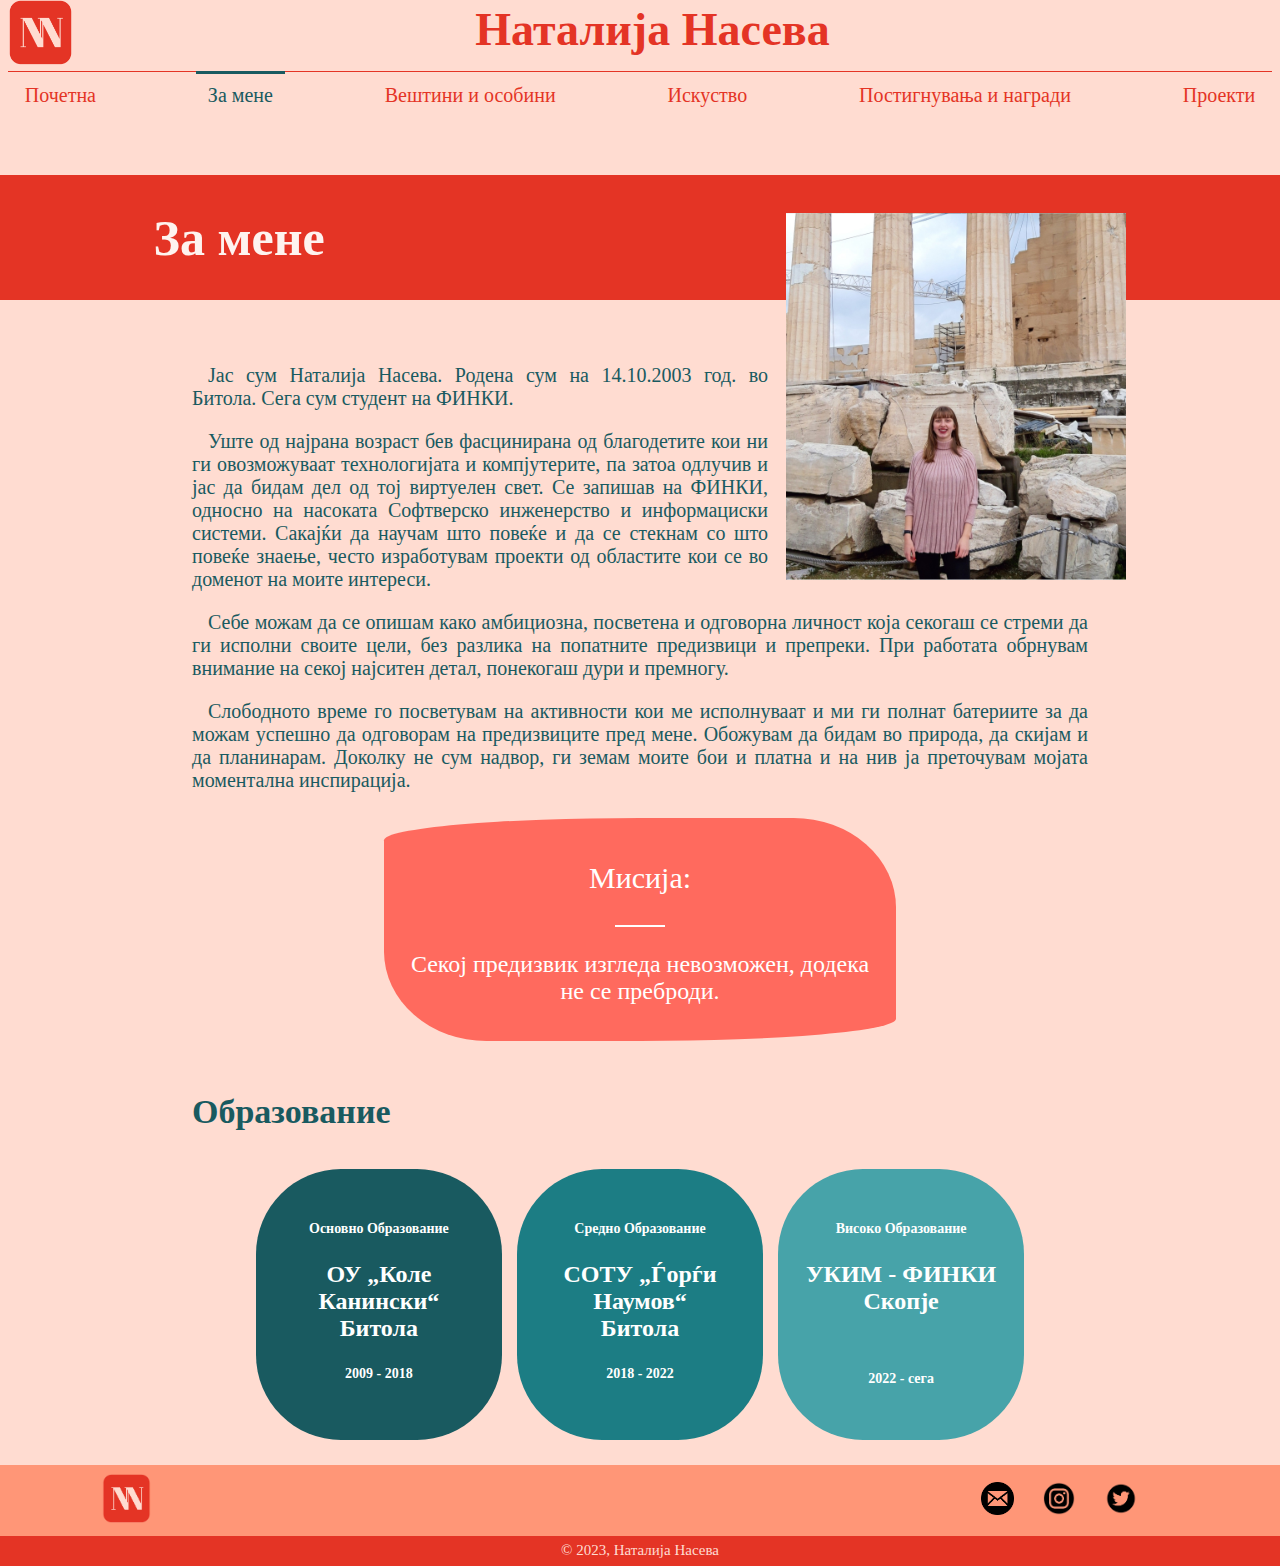
<file: about.html>
<!DOCTYPE html>
<html lang="en">
<head>
    <meta charset="UTF-8">
    <title>За мене</title>
    <link rel="stylesheet" href="style.css">
</head>
<body>
    <header>
        <div id="header">
            <a href="index.html"><img src="img/logo.png"></a>
            <h1 id="headerFont"><a href="index.html">Наталија Насева</a></h1>
        </div>
        <ul id="nav">
            <li><a href="index.html" class="font">Почетна</a></li>
            <li id="active"><a href="about.html">За мене</a></li>
            <li><a href="skills.html" class="font">Вештини и особини</a></li>
            <li><a href="experience.html" class="font">Искуство</a></li>
            <li><a href="awards.html" class="font">Постигнувања и награди</a></li>
            <li><a href="projects.html" class="font">Проекти</a></li>
        </ul>
    </header>
    <div id="title">
        <h1>За мене</h1>
        <div id="portrait">
            <img src="img/me.jpg">
        </div>
    </div>
    <span id="clear"></span>
    <div id="aboutText" class="font margin">
        <p>Јас сум Наталија Насева. Родена сум на 14.10.2003 год. во Битола. Сега сум студент на ФИНКИ.</p>
        <p> Уште од најрана возраст бев фасцинирана од благодетите кои ни ги овозможуваат технологијата и компјутерите, па затоа одлучив и јас да бидам дел од тој виртуелен свет. Се запишав на ФИНКИ, односно на насоката Софтверско инженерство и информациски системи. Сакајќи да научам што повеќе и да се стекнам со што повеќе знаење, често изработувам проекти од областите кои се во доменот на моите интереси.</p>
        <p> Себе можам да се опишам како амбициозна, посветена и одговорна личност која секогаш се стреми да ги исполни своите цели, без разлика на попатните предизвици и препреки. При работата обрнувам внимание на секој најситен детал, понекогаш дури и премногу. </p>
        <p> Слободното време го посветувам на активности кои ме исполнуваат и ми ги полнат батериите за да можам успешно да одговорам на предизвиците пред мене. Обожувам да бидам во природа, да скијам и да планинарам. Доколку не сум надвор, ги земам моите бои и платна и на нив ја преточувам мојата моментална инспирација.  </p>
    </div>
    <div id="mission" class="font">
        <p>Мисија:</p>
        <hr/>
        <p>Секој предизвик изгледа невозможен, додека не се преброди.</p>
    </div>
    <h1 class="margin heading">Образование</h1>
    <div id="edu" class="font">
        <div>
            <p>Основно Образование</p>
            <p>ОУ „Коле Канински“ <br> Битола</p>
            <p>2009 - 2018</p>
        </div>
        <div>
            <p>Средно Образование</p>
            <p>СОТУ „Ѓорѓи Наумов“ <br> Битола</p>
            <p>2018 - 2022</p>
        </div>
        <div>
            <p>Високо Образование</p>
            <p>УКИМ - ФИНКИ <br> Скопје</p>
            <br>
            <p>2022 - сега</p>
        </div>
    </div>

    <footer>
        <div id="footer1">
            <div id="logoContainer">
                <img src="img/logo.png">
            </div>
            <div id="socials">
                <a href="mailto: natalija.naseva9@gmail.com"><img src="img/mail.png"></a>
                <a href="https://www.instagram.com/natalija_naseva/"><img src="img/insta.png"></a>
                <a href="https://twitter.com/NatalijaNaseva"><img src="img/twitter.png"></a>
            </div>
        </div>
        <div id="copyright">
            <p>&copy; 2023, Наталија Насева</p>
        </div>
    </footer>
    <script src="script.js"></script>
</body>
</html>
</file>
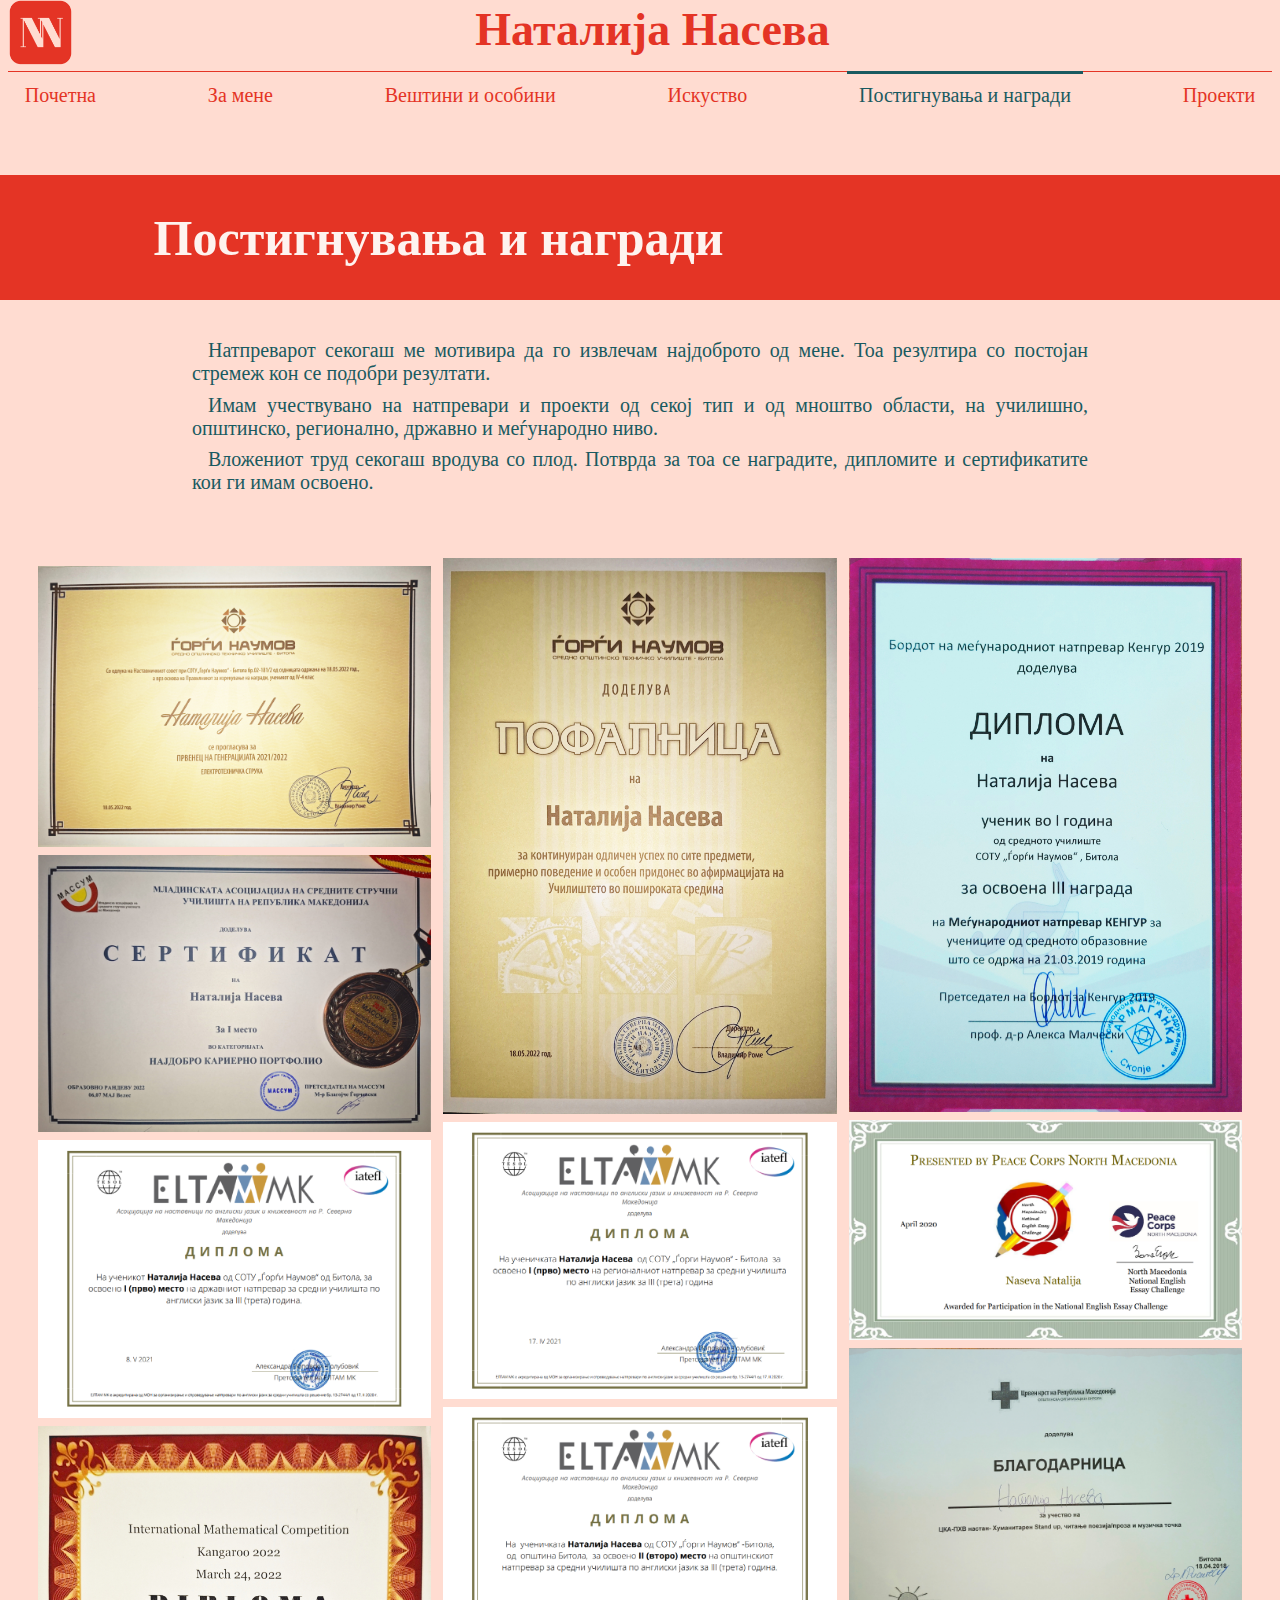
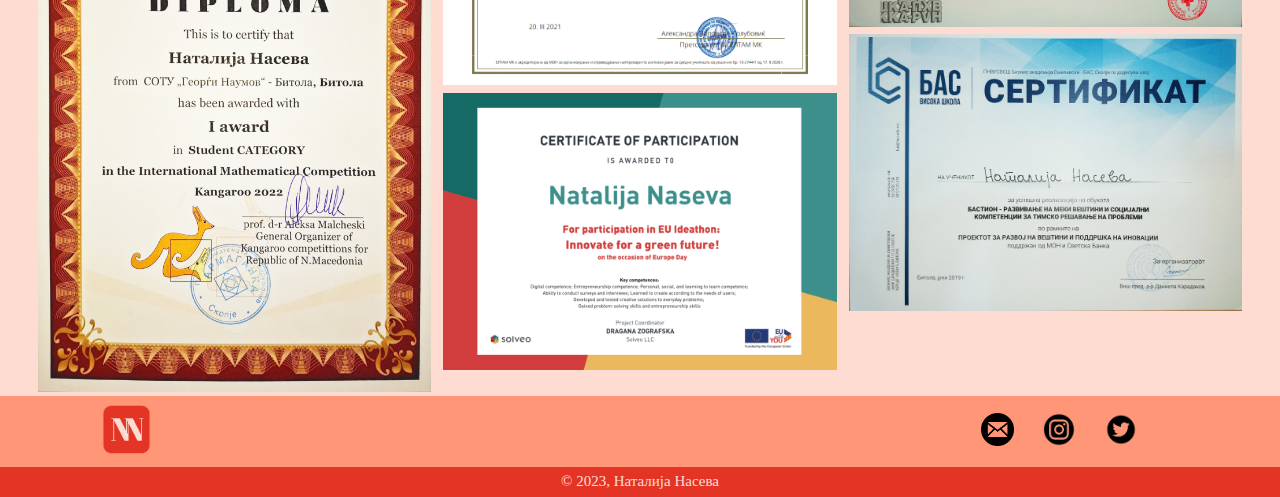
<file: awards.html>
<!DOCTYPE html>
<html lang="en">
<head>
    <meta charset="UTF-8">
    <title>Постигнувања</title>
    <link rel="stylesheet" href="style.css">
</head>
<body>
    <header>
        <div id="header">
            <a href="index.html"><img src="img/logo.png"></a>
            <h1 id="headerFont"><a href="index.html">Наталија Насева</a></h1>
        </div>
        <ul id="nav">
            <li><a href="index.html" class="font">Почетна</a></li>
            <li><a href="about.html" class="font">За мене</a></li>
            <li><a href="skills.html"  class="font">Вештини и особини</a></li>
            <li><a href="experience.html" class="font">Искуство</a></li>
            <li id="active"><a href="awards.html">Постигнувања и награди</a></li>
            <li><a href="projects.html" class="font">Проекти</a></li>
        </ul>
    </header>
    <div id="title">
        <h1>Постигнувања и награди</h1>
    </div>
    <div id="awardText" class="font margin">
        <p>Натпреварот секогаш ме мотивира да го извлечам најдоброто од мене. Тоа резултира со постојан стремеж кон се подобри резултати.</p>
        <p> Имам учествувано на натпревари и проекти од секој тип и од мноштво области, на училишно, општинско, регионално, државно и меѓународно ниво.</p>
        <p> Вложениот труд секогаш вродува со плод. Потврда за тоа се наградите, дипломите и сертификатите кои ги имам освоено.</p>
    </div>
    <div id="awardGallery">
        <div class="awardImg">
            <img src="img/awards/aw1.jpg">
        </div>
        <div class="awardImg">
            <img src="img/awards/aw2.jpg">
        </div>
        <div class="awardImg">
            <img src="img/awards/aw3.PNG">
        </div>
        <div class="awardImg">
            <img src="img/awards/aw4.jpg">
        </div>
        <div class="awardImg">
            <img src="img/awards/aw5.jpg">
        </div>
        <div class="awardImg">
            <img src="img/awards/aw6.PNG">
        </div>
        <div class="awardImg">
            <img src="img/awards/aw7.PNG">
        </div>
        <div class="awardImg">
            <img src="img/awards/aw8.PNG">
        </div>
        <div class="awardImg">
            <img src="img/awards/aw9.jpg">
        </div>
        <div class="awardImg">
            <img src="img/awards/aw10.PNG">
        </div>
        <div class="awardImg">
            <img src="img/awards/aw11.jpg">
        </div>
        <div class="awardImg">
            <img src="img/awards/aw12.jpg">
        </div>
    </div>


    <footer>
        <div id="footer1">
            <div id="logoContainer">
                <img src="img/logo.png">
            </div>
            <div id="socials">
                <a href="mailto: natalija.naseva9@gmail.com"><img src="img/mail.png"></a>
                <a href="https://www.instagram.com/natalija_naseva/"><img src="img/insta.png"></a>
                <a href="https://twitter.com/NatalijaNaseva"><img src="img/twitter.png"></a>
            </div>
        </div>
        <div id="copyright">
            <p>&copy; 2023, Наталија Насева</p>
        </div>
    </footer>
    <script src="script.js"></script>
</body>
</html>
</file>
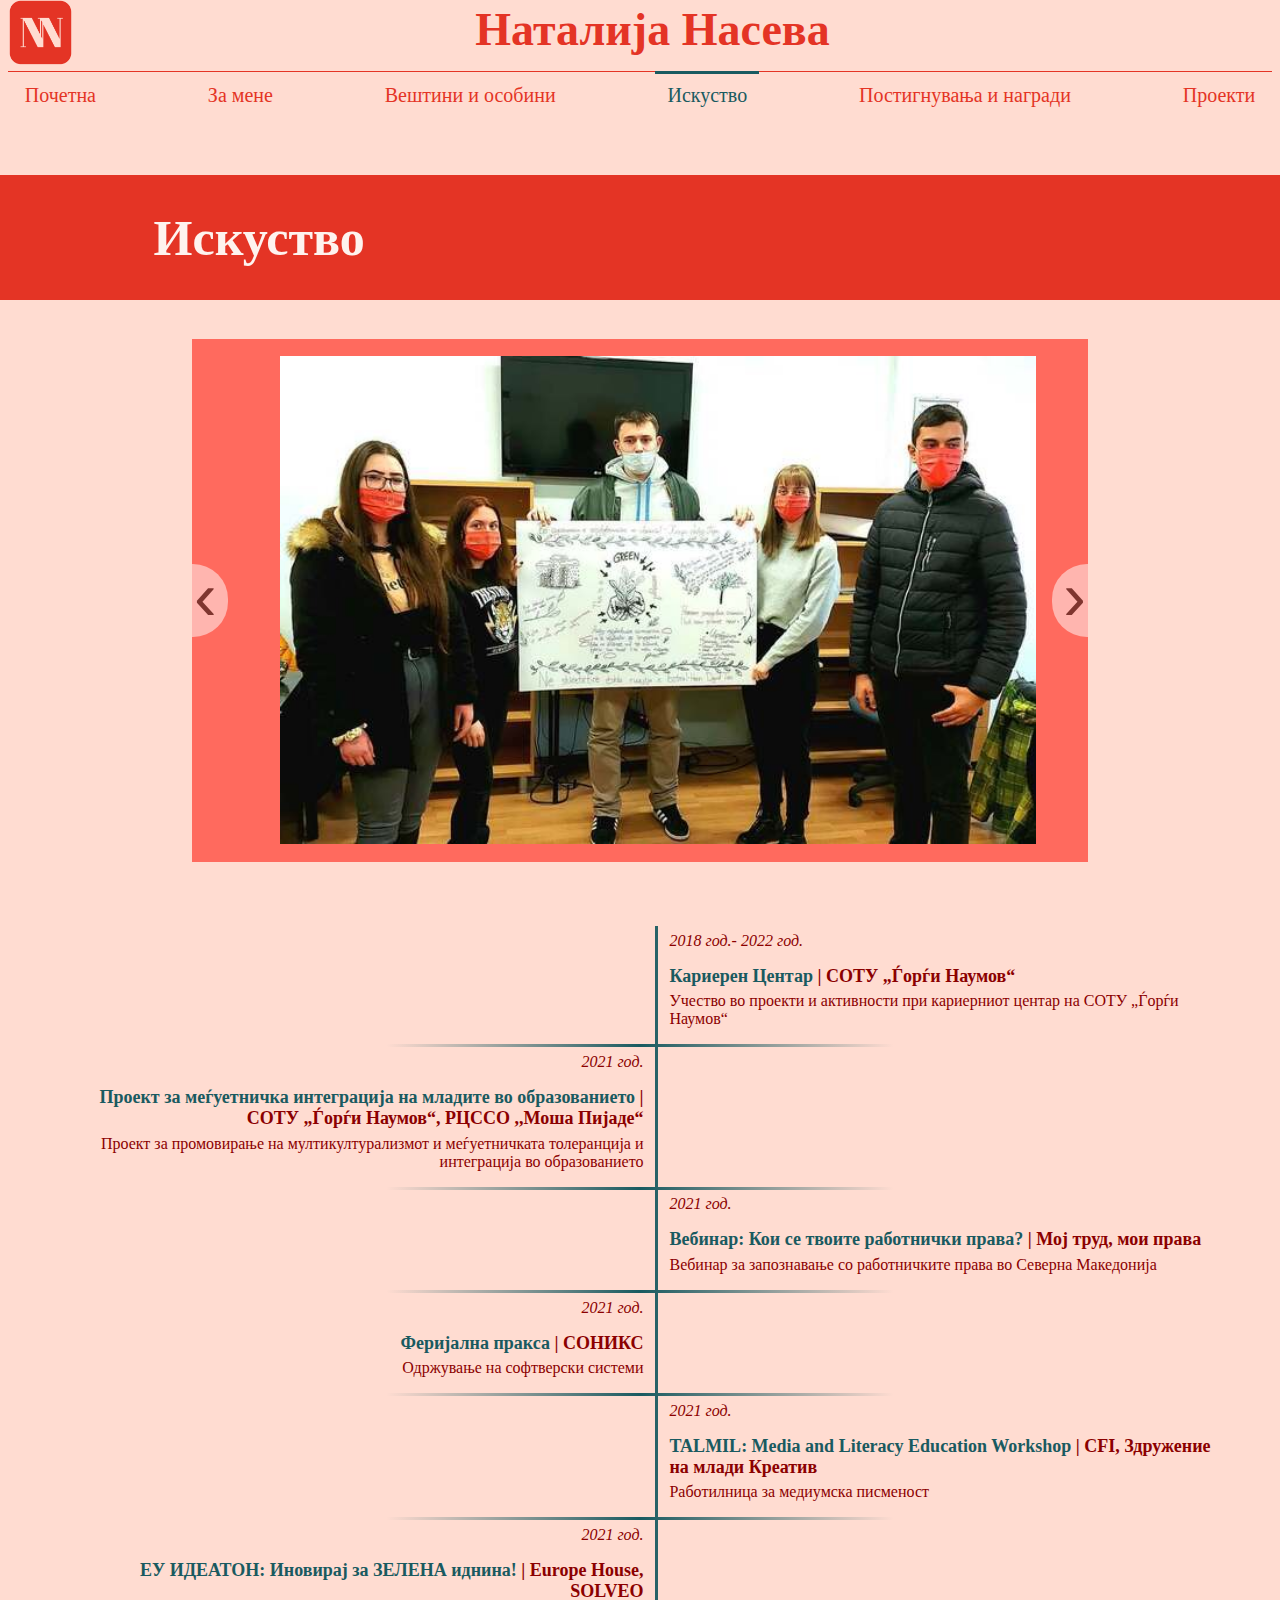
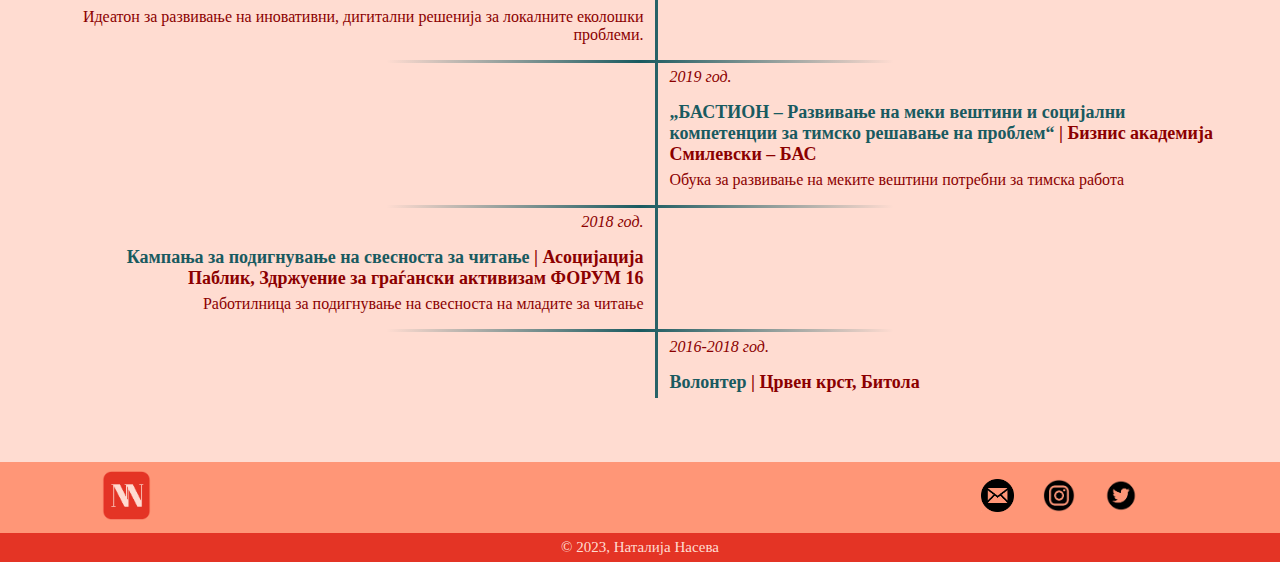
<file: experience.html>
<!DOCTYPE html>
<html lang="en">
<head>
    <meta charset="UTF-8">
    <title>Искуство</title>
    <link rel="stylesheet" href="style.css">
</head>
<body>
    <header>
        <div id="header">
            <a href="index.html"><img src="img/logo.png"></a>
            <h1 id="headerFont"><a href="index.html">Наталија Насева</a></h1>
        </div>
        <ul id="nav">
            <li><a href="index.html" class="font">Почетна</a></li>
            <li><a href="about.html" class="font">За мене</a></li>
            <li><a href="skills.html"  class="font">Вештини и особини</a></li>
            <li id="active"><a href="experience.html">Искуство</a></li>
            <li><a href="awards.html" class="font">Постигнувања и награди</a></li>
            <li><a href="projects.html" class="font">Проекти</a></li>
        </ul>
    </header>

    <div id="title">
        <h1>Искуство</h1>
    </div>
    <div id="expGallery">
        <button class="arrow" id="arrowPrev">
            &#8249;
        </button>
        <button class="arrow" id="arrowNext">
            &#8250;
        </button>
        <div id="galleryContainer">
            <div class="slide">
                <img src="img/exp/exp3.jpg">
            </div>
            <div class="slide">
                <img src="img/exp/exp51.jpg">
            </div>
            <div class="slide">
                <img src="img/exp/exp4.jpg">
            </div>
            <div class="slide">
                <img src="img/exp/exp2.jpg">
            </div>
        </div>

    </div>




    <div id="background">
        <div id="skills" class="font">
            <div></div>
            <div>
                <p><i>2018 год.- 2022 год.</i></p>
                <p>Кариерен Центар <span>| СОТУ „Ѓорѓи Наумов“</span></p>
                <p>Учество во проекти и активности при кариерниот центар на СОТУ „Ѓорѓи Наумов“</p>
            </div>
            <div>
                <p><i>2021 год.</i></p>
                <p>Проект за меѓуетничка интеграција на младите во образованието <span>| СОТУ „Ѓорѓи Наумов“, РЦССО ,,Моша Пијаде“ </span></p>
                <p>Проект за промовирање на мултикултурализмот и меѓуетничката толеранција и интеграција во образованието</p>
            </div>
            <div></div>
            <div></div>
            <div>
                <p><i>2021 год.</i></p>
                <p>Вебинар: Кои се твоите работнички права? <span>| Мој труд, мои права</span></p>
                <p>Вебинар за запознавање со работничките права во Северна Македонија</p>
            </div>
            <div>
                <p><i>2021 год.</i></p>
                <p>Феријална пракса <span>| СОНИКС</span></p>
                <p>Одржување на софтверски системи</p>
            </div>
            <div></div>
            <div></div>
            <div>
                <p><i>2021 год.</i></p>
                <p>TALMIL: Media and Literacy Education Workshop  <span>| CFI, Здружение на млади Креатив</span></p>
                <p>Работилница за медиумска писменост</p>
            </div>
            <div>
                <p><i>2021 год.</i></p>
                <p>ЕУ ИДЕАТОН: Иновирај за ЗЕЛЕНА иднина! <span>| Europe House, SOLVEO</span></p>
                <p>Идеатон за развивање на иновативни, дигитални решенија за локалните еколошки проблеми.</p>
            </div>
            <div></div>
            <div></div>
            <div>
                <p><i>2019 год.</i></p>
                <p>„БАСТИОН – Развивање на меки вештини и социјални компетенции за тимско решавање на проблем“ <span>| Бизнис академија Смилевски – БАС</span></p>
                <p>Обука за развивање на меките вештини потребни за тимска работа</p>
            </div>
            <div>
                <p><i>2018 год.</i></p>
                <p>Кампања за подигнување на свесноста за читање <span>| Асоцијација Паблик, Здржуение за граѓански активизам ФОРУМ 16</span></p>
                <p>Работилница за подигнување на свесноста на младите за читање</p>
            </div>
            <div></div>
            <div></div>
            <div>
                <p><i>2016-2018 год.</i></p>
                <p>Волонтер <span>| Црвен крст, Битола</span></p>
            </div>
        </div>
    </div>

    <footer>
        <div id="footer1">
            <div id="logoContainer">
                <img src="img/logo.png">
            </div>
            <div id="socials">
                <a href="mailto: natalija.naseva9@gmail.com"><img src="img/mail.png"></a>
                <a href="https://www.instagram.com/natalija_naseva/"><img src="img/insta.png"></a>
                <a href="https://twitter.com/NatalijaNaseva"><img src="img/twitter.png"></a>
            </div>
        </div>
        <div id="copyright">
            <p>&copy; 2023, Наталија Насева</p>
        </div>
    </footer>
    <script src="script.js"></script>
</body>
</html>
</file>
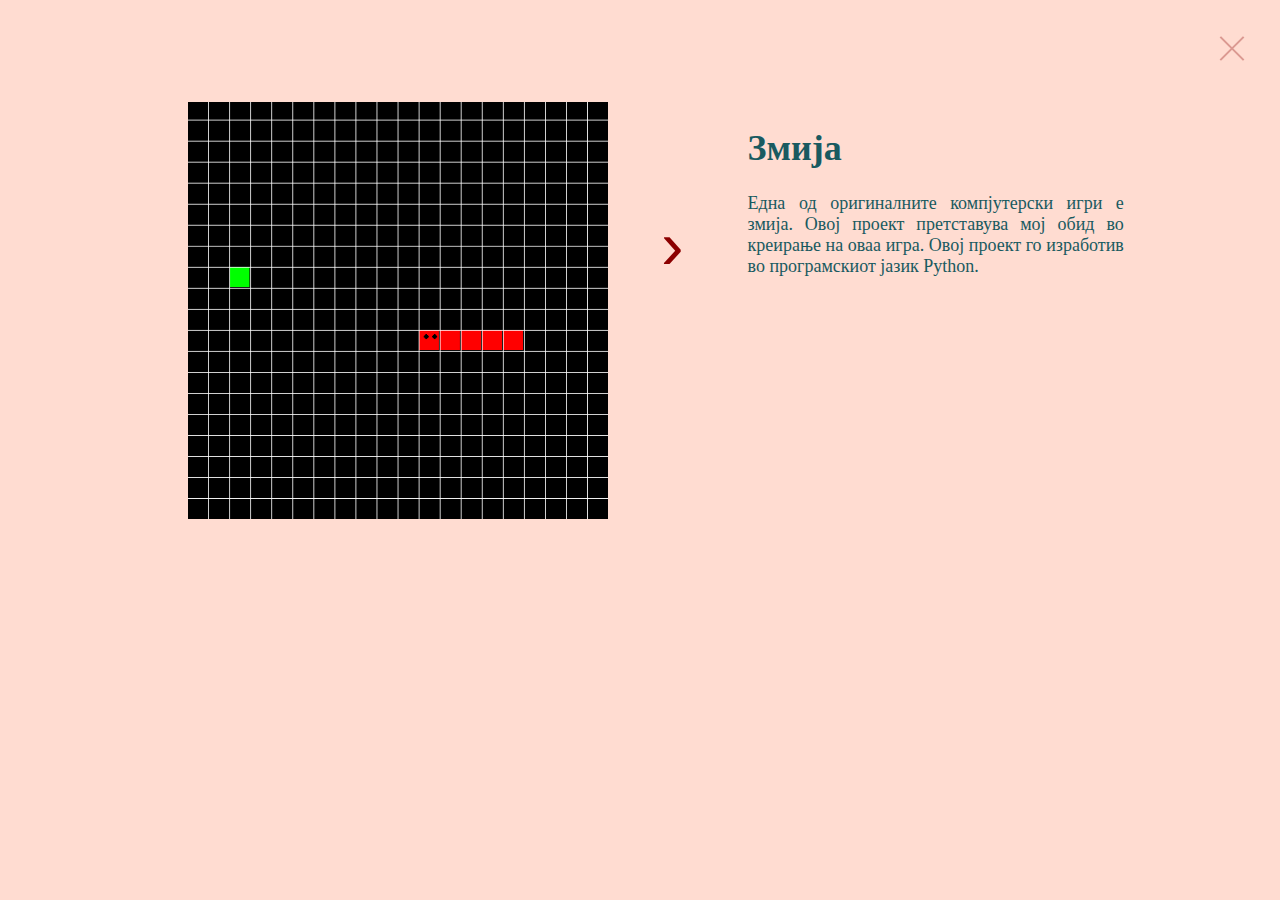
<file: proj1.html>
<!DOCTYPE html>
<html lang="en">
<head>
    <meta charset="UTF-8">
    <title>Snake</title>
    <link rel="stylesheet" href="style.css">
</head>
<body>
    <a href="projects.html" class="close"></a>
    <div id="projFile" class="firstProj">
        <div id="imgAndButtons">
            <div id="projFileImg">
                <img src="img/projImg/proj1-snake.png">
            </div>
            <button class="projButton nextProj">
                <a href="proj2.html">&#8250;</a>
            </button>
        </div>

        <div id="projText">
            <h1>Змија</h1>
            <div> Една од оригиналните компјутерски игри е змија. Овој проект претставува мој обид во креирање на оваа игра.
                Овој проект го изработив во програмскиот јазик Python.</div>
        </div>
    </div>
</body>
</html>
</file>
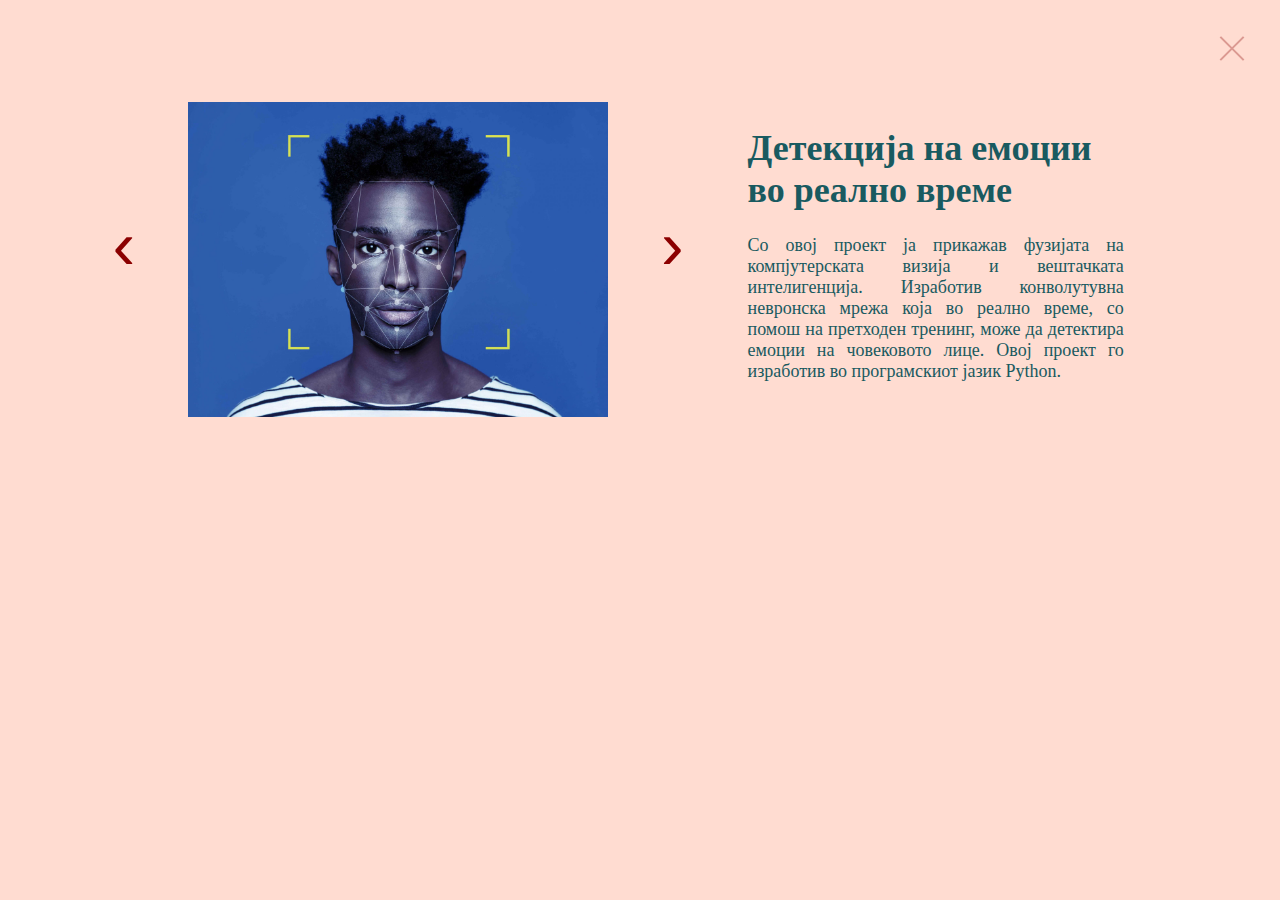
<file: proj2.html>
<!DOCTYPE html>
<html lang="en">
<head>
    <meta charset="UTF-8">
    <title>Детекција на емоции</title>
    <link rel="stylesheet" href="style.css">
</head>
<body>
    <a href="projects.html" class="close"></a>
    <div id="projFile">
        <div id="imgAndButtons">
            <button class="projButton prevProj">
                <a href="proj1.html">&#8249;</a>
            </button>
            <div id="projFileImg">
                <img src="img/projImg/proj2-emotionDetection.jpg">
            </div>
            <button class="projButton nextProj">
               <a href="proj3.html">&#8250;</a>
            </button>
        </div>
        <div id="projText">
            <h1>Детекција на емоции во реално време</h1>
            <div>Со овој проект ја прикажав фузијата на компјутерската визија и вештачката интелигенција.
                Изработив конволутувна невронска мрежа која во реално време, со помош на претходен тренинг, може да детектира емоции на човековото лице.
                Овој проект го изработив во програмскиот јазик Python.</div>
        </div>
    </div>
</body>
</html>
</file>
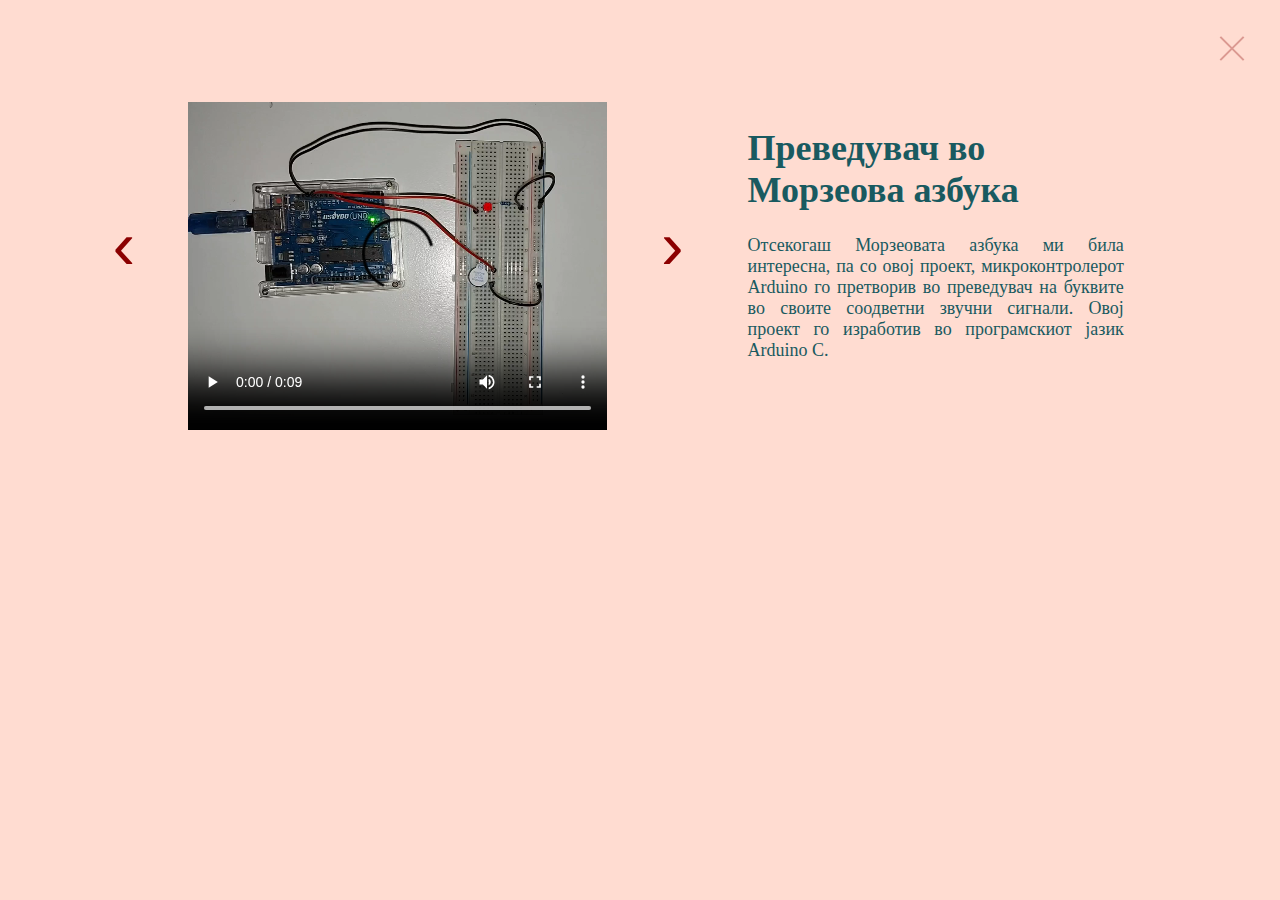
<file: proj3.html>
<!DOCTYPE html>
<html lang="en">
<head>
    <meta charset="UTF-8">
    <title>Морзеова азбука</title>
    <link rel="stylesheet" href="style.css">
</head>
<body>
    <a href="projects.html" class="close"></a>
    <div id="projFile">
        <div id="imgAndButtons">
            <button class="projButton prevProj">
                <a href="proj2.html">&#8249;</a>
            </button>
            <div id="projFileImg">
                <video controls>
                    <source src="img/projImg/proj3-morse.mp4">
                </video>
            </div>
            <button class="projButton nextProj">
                <a href="proj4.html">&#8250;</a>
            </button>
        </div>
        <div id="projText">
            <h1>Преведувач во Морзеова азбука</h1>
            <div>Отсекогаш Морзеовата азбука ми била интересна, па со овој проект, микроконтролерот Arduino го претворив во преведувач на буквите во своите соодветни звучни сигнали.
                Овој проект го изработив во програмскиот јазик Arduino C.</div>
        </div>
    </div>
</body>
</html>
</file>
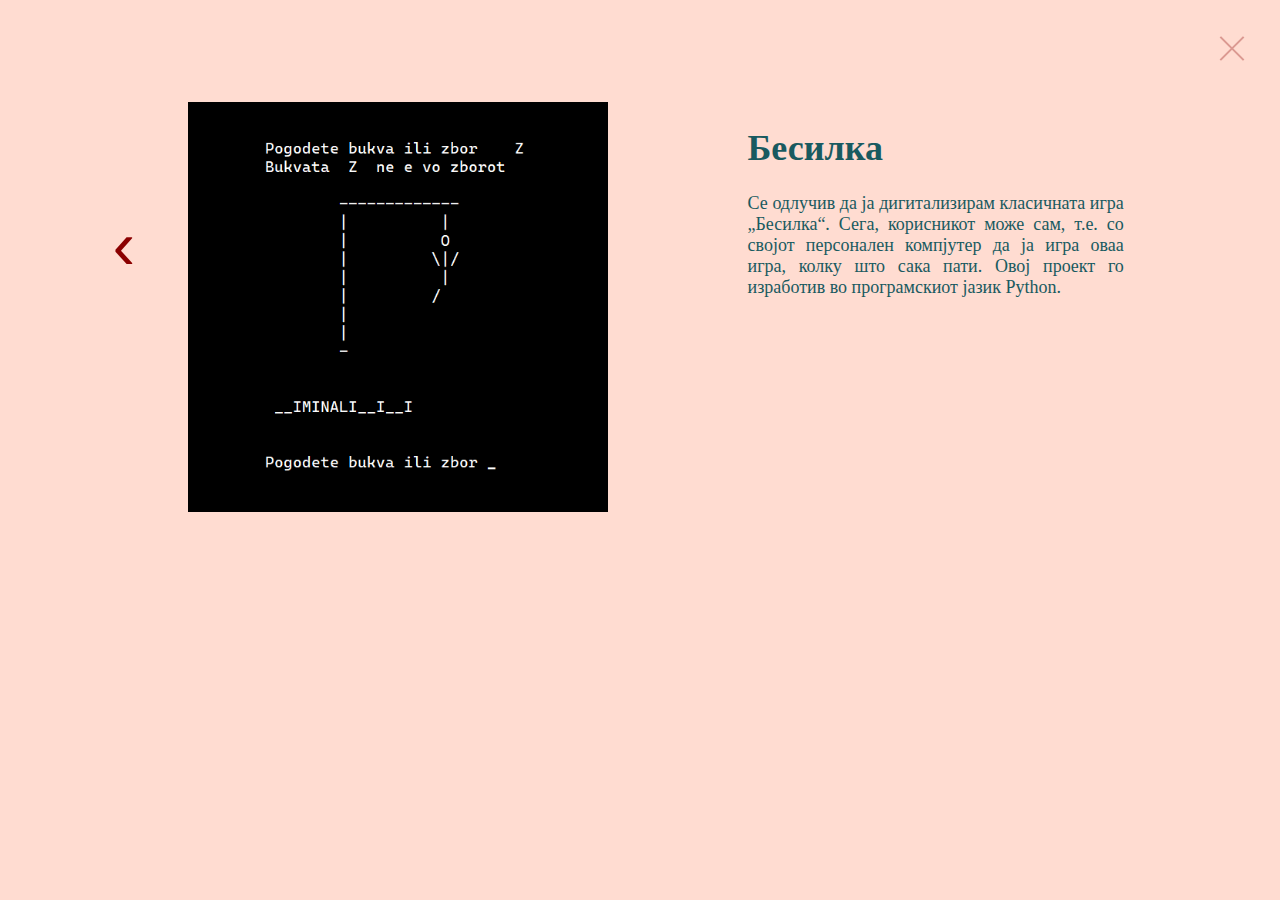
<file: proj4.html>
<!DOCTYPE html>
<html lang="en">
<head>
    <meta charset="UTF-8">
    <title>Бесилка</title>
    <link rel="stylesheet" href="style.css">
</head>
<body>
    <a href="projects.html" class="close"></a>
    <div id="projFile" class="lastProj">
        <div id="imgAndButtons" >
            <button class="projButton prevProj">
                <a href="proj3.html">&#8249;</a>
            </button>
            <div id="projFileImg">
                <img src="img/projImg/proj4-hangMan.png">
            </div>
        </div>
        <div id="projText">
            <h1>Бесилка</h1>
            <div>Се одлучив да ја дигитализирам класичната игра „Бесилка“. Сега, корисникот може сам, т.е. со својот персонален компјутер да ја игра оваа игра, колку што сака пати.
                Овој проект го изработив во програмскиот јазик Python.</div>
        </div>
    </div>
</body>
</html>
</file>
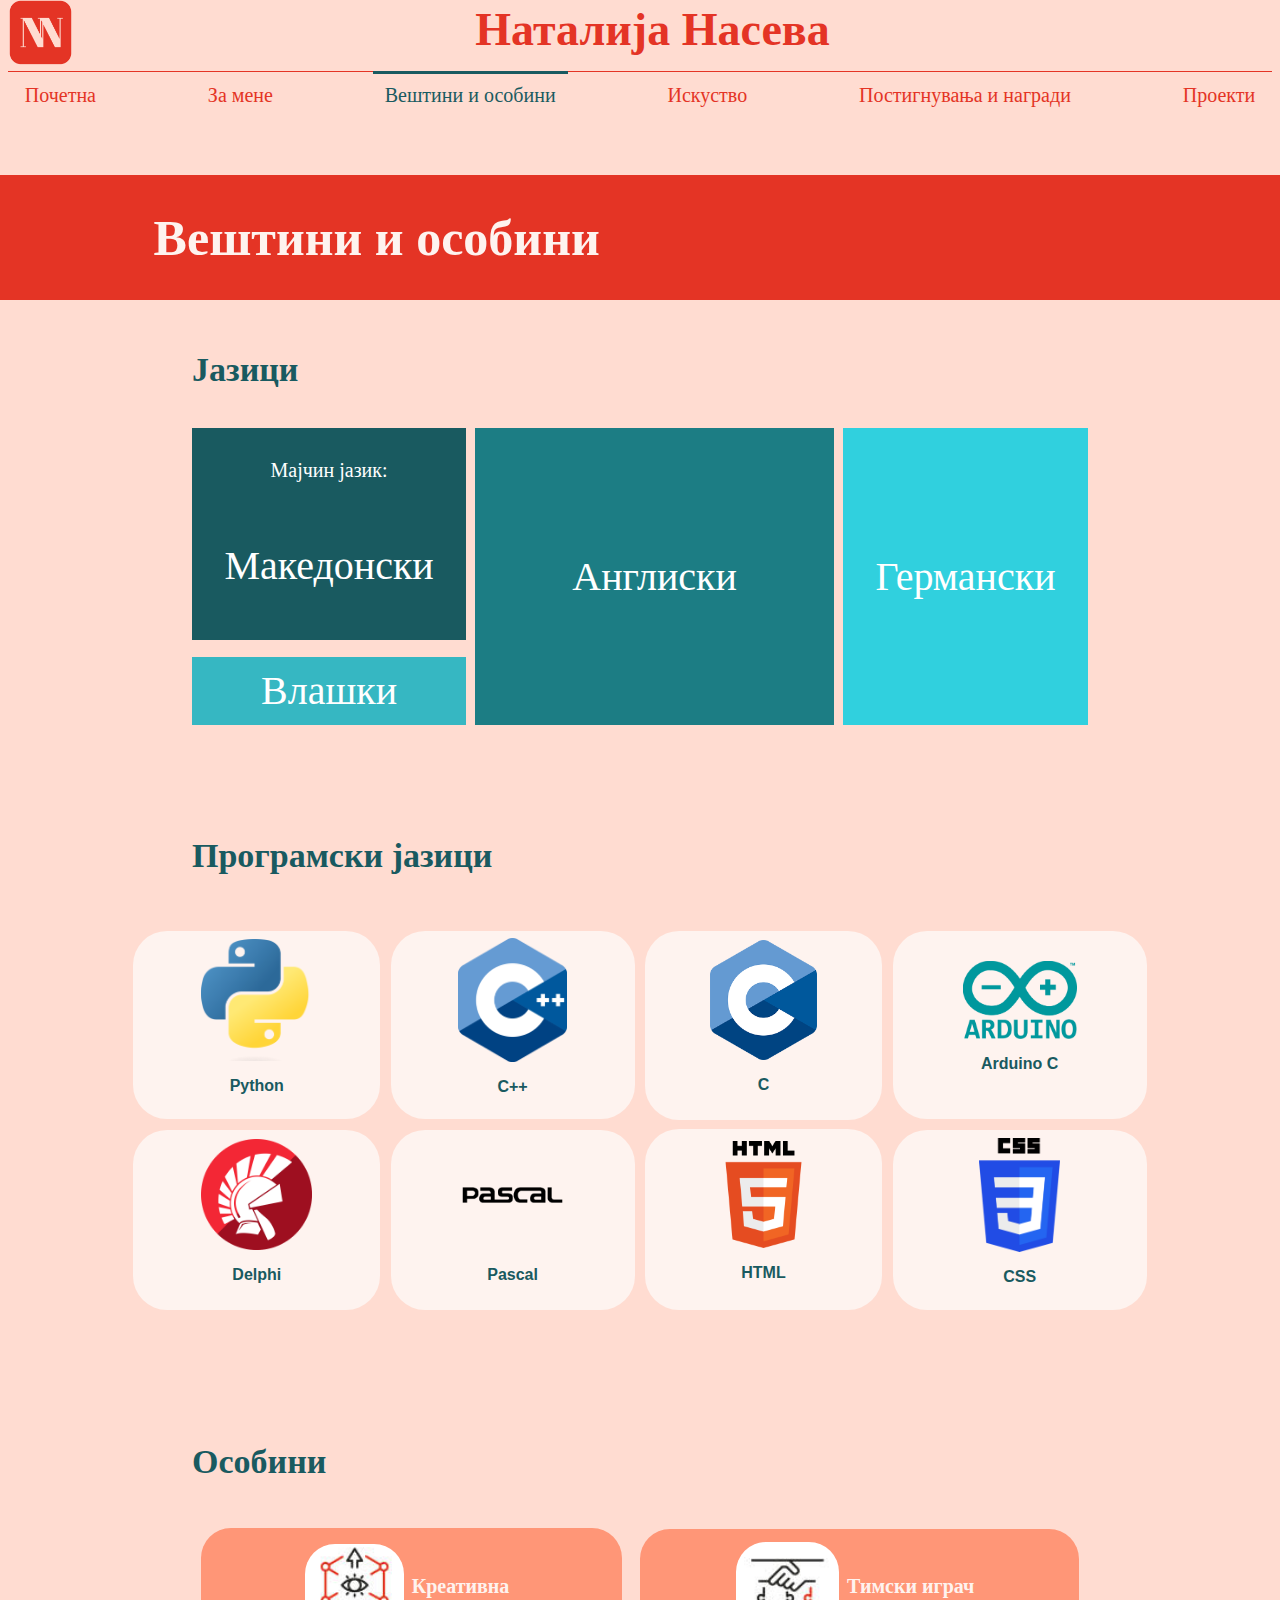
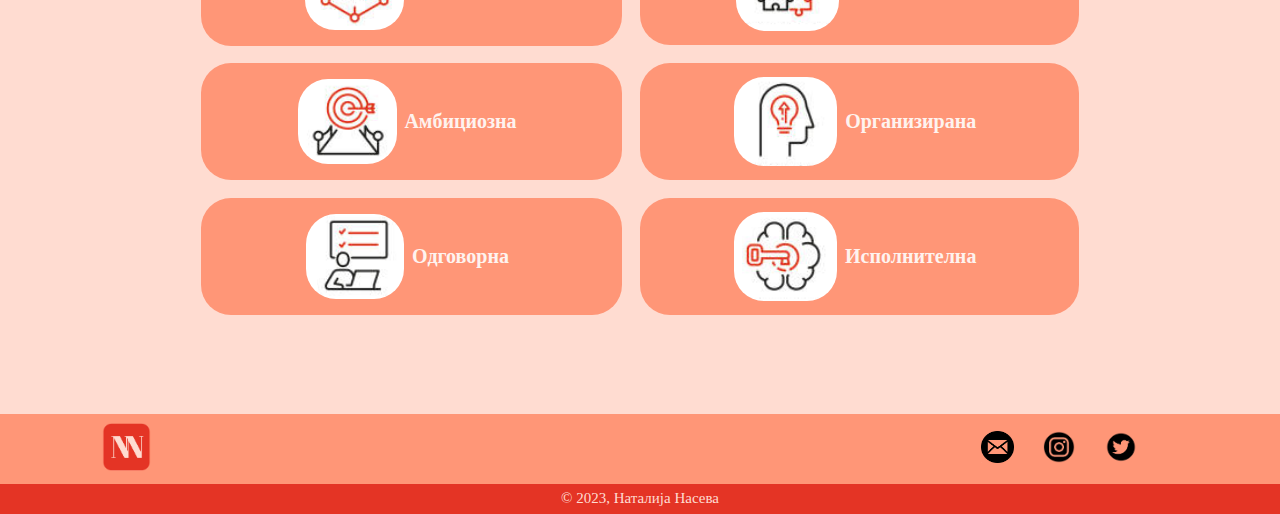
<file: skills.html>
<!DOCTYPE html>
<html lang="en">
<head>
    <meta charset="UTF-8">
    <title>Вештини</title>
    <link rel="stylesheet" href="style.css">
</head>
<body>
    <header>
        <div id="header">
            <img src="img/logo.png">
            <h1 id="headerFont"><a href="index.html">Наталија Насева</a></h1>
        </div>
        <ul id="nav">
            <li><a href="index.html" class="font">Почетна</a></li>
            <li><a href="about.html" class="font">За мене</a></li>
            <li id="active"><a href="skills.html" >Вештини и особини</a></li>
            <li><a href="experience.html" class="font">Искуство</a></li>
            <li><a href="awards.html" class="font">Постигнувања и награди</a></li>
            <li><a href="projects.html" class="font">Проекти</a></li>
        </ul>
    </header>

    <div id="title">
        <h1>Вештини и особини</h1>
    </div>
    <h1 class="margin heading"> Јазици </h1>

    <div id="languages" class="font margin">
        <div id="mLang">
            <p>Мајчин јазик:</p>
            <p>Македонски</p>
        </div>
        <div>Англиски</div>
        <div>Германски</div>
        <div>Влашки</div>
    </div>
    <h1 class="heading margin progHeading">Програмски јазици</h1>
    <div id="prog">
        <div>
            <img src="img/Python.png">
            <p class="font">Python</p>
        </div>
        <div>
            <img src="img/C++.png">
            <p class="font">C++</p>
        </div>
        <div>
            <img src="img/C.png">
            <p class="font">C</p>
        </div>
        <div>
            <img src="img/Arduino.png">
            <p class="font">Arduino C</p>
        </div>
        <div>
            <img src="img/Delphi.png">
            <p class="font">Delphi</p>
        </div>
        <div>
            <img src="img/Pascal.png">
            <p class="font">Pascal</p>
        </div>
        <div>
            <img src="img/Html.png">
            <p class="font">HTML</p>
        </div>
        <div>
            <img src="img/CSS.png">
            <p class="font">CSS</p>
        </div>
    </div>
    <h1 class="heading margin progHeading">Особини</h1>
    <div id="character" class="margin font">
        <div>
            <img src="img/creativity.png">
            <span>Креативна</span>
        </div>
        <div>
            <img src="img/team.png">
            <span>Тимски играч</span>
        </div>
        <div>
            <img src="img/ambition.png">
            <span>Амбициозна</span>
        </div>
        <div>
            <img src="img/organized.png">
            <span>Организирана</span>
        </div>
        <div>
            <img src="img/accountable.png">
            <span>Одговорна</span>
        </div>
        <div>
            <img src="img/problemSolving.png">
            <span>Исполнителна</span>
        </div>

    </div>


    <footer>
        <div id="footer1">
            <div id="logoContainer">
                <img src="img/logo.png">
            </div>
            <div id="socials">
                <a href="mailto: natalija.naseva9@gmail.com"><img src="img/mail.png"></a>
                <a href="https://www.instagram.com/natalija_naseva/"><img src="img/insta.png"></a>
                <a href="https://twitter.com/NatalijaNaseva"><img src="img/twitter.png"></a>
            </div>
        </div>
        <div id="copyright">
            <p>&copy; 2023, Наталија Насева</p>
        </div>
    </footer>
</body>
</html>
</file>
<file: style.css>
body{
    background-color: #ffdcd1;
    font-family: Georgia, serif;
    margin: 0;
}
a{
    text-decoration: none;
}
.font{
    color: #e43425;
}
#header{
    display: flex;
    flex-direction: row;
    justify-content: space-between;
    height: 20%;
    border-bottom: 1px #e43425 solid;
    margin: 0 8px;
}
#headerFont{
    width: 100%;
    text-align: center;
    font-size: 46px;
    font-family: serif, Georgia;
    margin-top: 3px;
    margin-bottom: 15px;
    margin-right: 40px;
    text-decoration: none;
}
#headerFont a{
    color: #e43425;
}
#header img{
    width: 65px;
    height: 65px;
}
#nav{
    list-style: none;
    display: flex;
    flex-direction: row;
    justify-content: space-between;
    padding: 0 1%;
    font-size: 20px;
    margin: 0;
}
#nav li{
    padding: 13px 12px;
    margin: -1px 0;
}
#nav li:hover{
    color: #e43425!important;
    padding: 10px 12px !important;
    border-top: 3px #e43425 solid;
}
#active{
    padding: 10px 12px !important;
    border-top: 3px #195a60 solid;
}
#active a{
    color: #195a60;
}
header{
    background-color: #ffdcd1;
    position: sticky;
    top: 0;
    z-index: 2;
    padding-bottom: 5px;
}
#headshot{
    margin-top: 8%;
    background-color: #e43425;
    display: flex;
    flex-direction: row;
    justify-content: space-between;
    padding-left: 15%;
    padding-right: 15%;
    padding-bottom: 8%;
}
#headshotContainer{
    position:relative;
    width: 460px;
}
#headshotContainer img{
    position: absolute;
    width: 100%;
    z-index: 1;
    bottom: -10px;
}
#quote{
    width: 60%;
    display: flex;
    flex-direction: column;
    color: #fef3ef;
    padding: 0 3%;
}
#quote h1{
    font-size: 65px;
}
.quoteText{
    text-align: right;
    font-size: 25px;
}
#gallery{
    display: flex;
    flex-direction: row;
    justify-content: space-evenly;
    width: 100%;
    margin-bottom: 8%;
}
#gallery img{
    width: 33.33%;
    padding: 0;
    margin: 0;
}
.button{
    background-color: #195a60;
    font-size: 15px;
    border-radius: 25px;
    width: fit-content;
    padding: 1%;
    margin-bottom: 2%;
    margin-right: 5%;
    align-self: flex-end;
    border: 0;
}
.button a{
    text-decoration: none;
    color: white;
}
#projects h1{
    color: #fef3ef;
    font-size: 50px;
    margin-left: 8%;
    margin-bottom: 0;
}
#projects{
    display: flex;
    flex-direction: column;
    background-color: #ff9677;
    padding: 2% 5%;
    margin: 8% 0;
}
#projectImg{
    display: flex;
    flex-direction: row;
    justify-content: space-between;
}
.projectImgContainer{
    width: 32%;
    position: relative;
}
.projectImgContainer img, video{
    width: 100%;
    display: block;
}
.overlay{
    position: absolute;
    bottom:0;
    background-color: rgba(25,90,96,0.7);
    width: 100%;
    height: 100%;
    transition: .5s ease;
    opacity:0;

}
.overlay div{
    position: absolute;
    top:50%;
    left:50%;
    text-align: center;
    color: white;
    font-size: 20px;
    font-weight: bold;
    transform: translate(-50%, -50%);
}
.projectImgContainer:hover .overlay {
    opacity: 1;
}
#footer1{
    display: flex;
    flex-direction: row;
    justify-content: space-between;
    align-items: center;
    padding: 0.5% 8%;
    background-color: #ff9677;
}
#socials{
    display: flex;
    flex-direction: row;
    justify-content: space-evenly;
    width: 20%;
    align-self: flex-end;
    padding: 1%;
}
#socials a{
    width: 15%;
}
#socials a>img{
    width: 100%;
}
#logoContainer{
    width: 30%;
}
#logoContainer img{
    width: 15%;
}
#copyright p{
    background-color: #e43425;
    text-align: center;
    margin: 0;
    padding: 0.5%;
    color: #ffdcd1;
    font-size: 15px;
}
#title{
    background-color: #e43425;
    color: #fef3ef;
    font-size: 25px;
    display: flex;
    flex-direction: row;
    justify-content: space-between;
    padding: 0 12%;
    margin-top: 4%;
}
#portrait{
    position: relative;
    width: 35%;
}
#portrait img{
    width: 100%;
    position: absolute;
    top: 30%;
}
.margin{
    margin: 0 15%;
}
#aboutText{
    margin-top: 5%;
    margin-bottom: 2%;
    font-size:20px;
    color: #195a60;
    text-align: justify;
}
#aboutText p{
    text-indent: 16px;
}
#clear{
    width: 40%;
    float:right;
    padding-top: 0;
    padding-bottom: 24%;
    margin: 0;
}
#mission{
    background-color: #ff6a5e;
    border-radius: 50% 20% / 10% 40%;
    padding: 1%;
    margin: 2% 30%;
    font-size: 24px;
    color: white;
    text-align: center;
}
#mission p:first-of-type{
    font-size: 30px;
}
#mission hr{
    width: 10%;
    border: white solid 1px;
}
#edu{
    display: flex;
    flex-direction: row;
    justify-content: space-between;
    margin: 2% 20%;
}
#edu div{
    border-radius: 85px;
    padding: 5% 1%;
    color: white;
    font-weight: bold;
    text-align: center;
    width: 30%;
}
#edu div:nth-of-type(1){
    background-color: #195a60;
}
#edu div:nth-of-type(2){
    background-color: #1c7d84;
}
#edu div:nth-of-type(3){
    background-color: #47a3a9;
}
#edu div p:first-of-type, #edu div p:last-of-type{
    font-size: 14px;
}
#edu div p:nth-of-type(2){
    font-size: 24px;
}
.heading{
    margin-bottom: 3%;
    margin-top: 4%;
    font-size: 34px;
    color: #195a60;
    font-weight: bold;

}

#languages{
    display: grid;
    column-gap: 1%;
    row-gap: 3%;
    color: white;
    margin-top: 2%;
    margin-bottom: 4%;
}
#languages div{
    padding: 4%;
    font-size: 40px;
    text-align: center;
    display: flex;
    align-items: center;
    justify-content: center;

}
#languages div:nth-of-type(1){
    grid-column-start: 1;
    grid-column-end: 2;
    grid-row-start: 1;
    grid-row-end: 2;
    background-color: #195a60;
    flex-direction: column;
}
#languages div:first-of-type p:first-of-type{
    font-size:20px;
}
#languages div:nth-of-type(2){
    grid-column-start: 2;
    grid-column-end: 5;
    grid-row-start: 1;
    grid-row-end: 4;
    background-color: #1c7d84;
}
#languages div:nth-of-type(3){
    grid-column-start: 5;
    grid-column-end: 5;
    grid-row-start: 1;
    grid-row-end: 4;
    background-color: #30d0de;
}
#languages div:nth-of-type(4){
    grid-column-start: 1;
    grid-column-end: 2;
    grid-row-start: 3;
    grid-row-end: 3;
    background-color: #36b7c2;
}
.progHeading{
    margin-top: 10%;
}
#prog{
    margin: 4% 10%;
    display: grid;
    grid-template:
        "a b c d"
        "e f g h";
}
#prog div{
    background-color: #fef3ef;
    display: flex;
    flex-direction: column;
    text-align: center;
    align-items: center;
    justify-content: center;
    padding: 3%;
    margin: 2%;
    border-radius: 34px;
}
#prog div p{
    font-size: 16px;
    font-weight: bold;
    font-family: sans-serif;
    color: #195a60;
}
#prog div img{
    width: 48%;
}

#prog div:nth-of-type(8) img{
    width: 34%;
}

#character{
    display: grid;
    grid-template: "a b";
    margin-bottom: 7%;
}
#character div{
    display: flex;
    flex-direction: row;
    align-items: center;
    justify-content: center;
    padding: 3%;
    margin: 2%;
    background-color: #ff9677;
    border-radius: 30px;
}
#character div span{
    padding: 0 2%;
    color: #fef3ef;
    font-size: 20px;
    font-weight: bold;
}
#character div img{
    width: 25%;
    border-radius: 30px;
}

#skills{
    margin: 5%;
    display: grid;
    grid-template:"a b";
    grid-template-areas:
        "a b";
    grid-gap: 3px;
    background: linear-gradient(0.25turn, transparent 28%, #195a60, transparent 72%);
}
#skills div p:first-of-type, #skills div p:nth-of-type(3), #skills div p span{
    color: #8b0000;
    margin-top: 1%;
}
#skills div p:nth-of-type(2){
    color: #195a60;
    font-size: 18px;
    font-weight: bold;
    margin-top: 1%;
    margin-bottom: 1%;
}

#skills div:nth-of-type(2n+1) p{
    text-align: right;
}
#skills div:nth-of-type(2n) p{
    text-align: left;
}
#skills div{
    background-color: #ffdcd1;
}
#skills div:nth-of-type(2n+1){
    background-color: #ffdcd1;
    padding-right: 2%;
}
#skills div:nth-of-type(2n){
    background-color: #ffdcd1;
    padding-left: 2%;
}

#expGallery{
    overflow: hidden;
    margin: 3% 15%;
    position: relative;
}
#galleryContainer{
    display: flex;
    overflow: scroll;
    scroll-behavior: smooth;
    width: 100%;
    margin: 0;
    padding: 2%;
    background-color: #ff6a5e;
}
#galleryContainer::-webkit-scrollbar{
    width: 0;
    height: 0;
}
.slide{
    width: 100%;
    flex: 1 0 100%;
    display: flex;
    justify-content: center;
}
.slide img{
    height: 100%;
}
.arrow{
    position: absolute;
    display: flex;
    justify-content: center;
    align-items: center;
    top: 0;
    bottom: 0;
    margin: auto;
    height: 14%;
    background-color: white;
    border: none;
    width: 4%;
    font-size: 68px;
    padding: 0;
    padding-bottom: 1%;
    cursor: pointer;
    opacity: 0.5;
    transition: opacity 100ms;
}
.arrow:hover, .arrow:focus {
    opacity: 1;
}
#arrowPrev {
    left: 0;
    padding-right: 1%;
    border-radius: 0 35px 35px 0;
}
#arrowNext{
    right: 0;
    padding-left: 1%;
    border-radius: 35px 0 0 35px;
}


#awardText{
    font-size: 20px;
    color: #195a60;
    margin-top: 3%;
    margin-bottom: 5%;
}
#awardText p{
    margin: 1% 0;
    text-align: justify;
    text-indent: 16px;
}

.projectGallery{
    padding: 3% 5%;
    flex-wrap: wrap;
    justify-content: center;
}
.projectGalleryContainer{
    width: 45%;
    margin: 2%;
}
.projectGalleryContainer div{
    font-size: 30px;
}


#projFile{
    position: relative;
    margin: 8%;
}
#projFileImg{
    top:1%;
    left: 10%;
    position: absolute;
    display: flex;
    justify-content: center;
    width:65%;
}
#projFileImg img, #projFileImg video{
    width: 100%;
}
#projText{
    color:#195a60;
    font-size: 18px;
    text-align: justify;
    width: 35%;
    position: absolute;
    top:6%;
    right:5%
}
#projText h1{
    text-align: left;
}
.projButton{
    margin: auto;
    margin-top:16%;
    height: 100%;
    border: none;
    width: 4%;
    font-size: 68px;
    padding: 0;
    cursor: pointer;
    background-color: #ffdcd1;
    text-decoration: none;
}
.projButton a{
    color:#8b0000;
}
#imgAndButtons{
    width: 60%;
    position: absolute;
    top:5%;
    left:2%
}

.prevProj{
    position: absolute;
    top:10%;
    left:-2%
}
.nextProj{
    position: absolute;
    top:10%;
    right:13%;
}



.close {
    position: absolute;
    right: 32px;
    top: 32px;
    width: 32px;
    height: 32px;
    opacity: 0.3;
}
.close:hover {
    opacity: 1;
}
.close:before, .close:after {
    position: absolute;
    left: 15px;
    content: ' ';
    height: 33px;
    width: 2px;
    background-color: #8b0000;
}
.close:before {
    transform: rotate(45deg);
}
.close:after {
    transform: rotate(-45deg);
}

#awardGallery{
    line-height: 0;
    column-count: 3;
    column-gap: 1%;
    display:inline-block;
    margin-right: 3%;
    margin-left: 3%;
}
.awardImg img{
    width: 100%;
    height: auto;
}
.awardImg{
    margin-top: 2%;
    margin-bottom: 2%;
}
</file>
